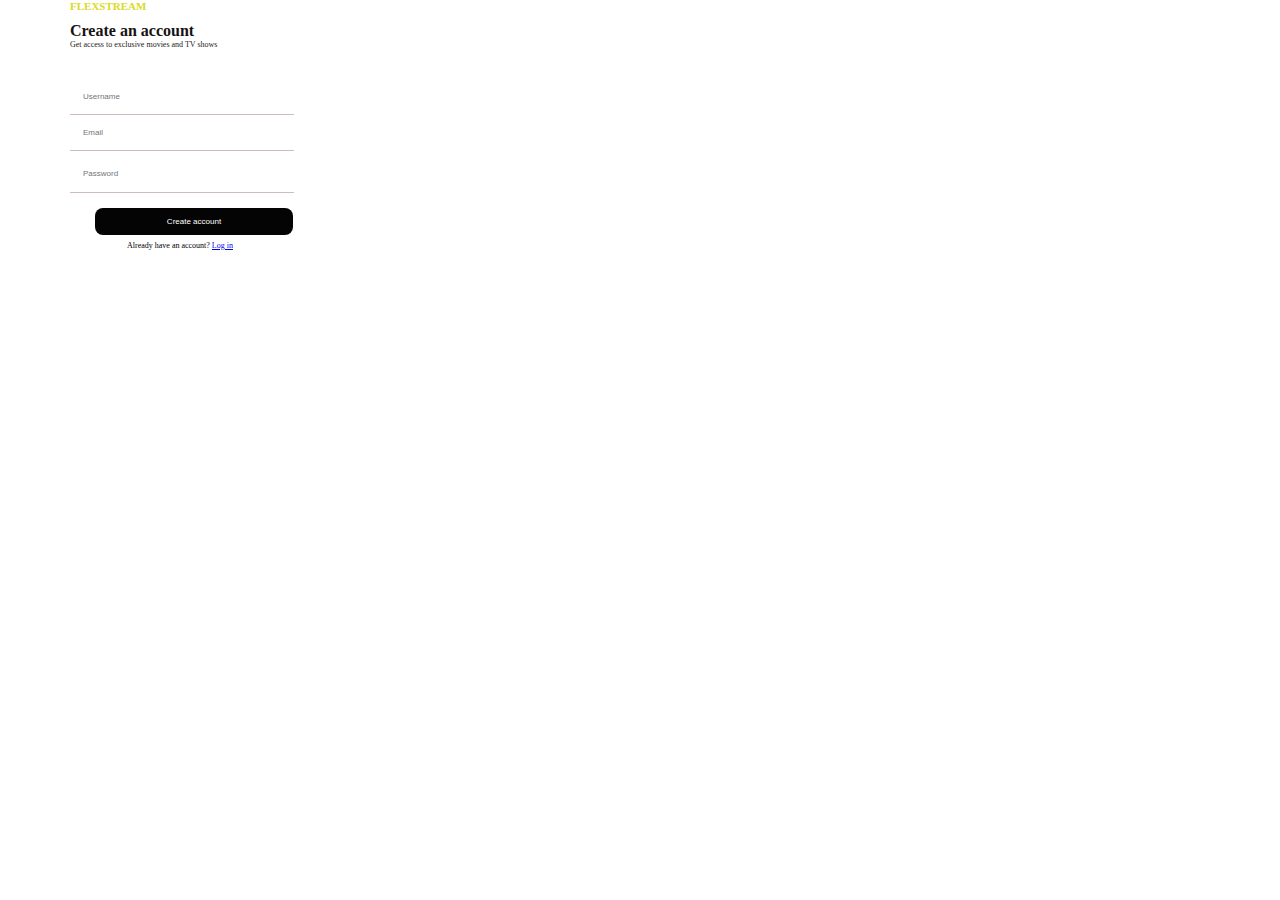
<file: index.html>
<!DOCTYPE html>
<html lang="en">
<head>
  <meta charset="UTF-8" />
  <meta name="viewport" content="width=device-width, initial-scale=1.0"/>
  <title>login Page</title>
  <link rel="stylesheet" href="../style/signup.css" />
</head>
<body>
  <div class="email-page">
    <div>
      <p class="begining">FLEXSTREAM</p>
      <p class="create-accounts">Create an account</p>
      <p class="movie-tv">Get access to exclusive movies and TV shows</p>

      <input class="inputss1 user-input" type="text" placeholder="Username" />
      <input class="inputss2 email-input" type="email" placeholder="Email" required />
      <input class="inputss3 password-input" type="text" placeholder="Password" />

      <button onclick="inputGeneral()" class="create-account">Create account</button>

      <div class="already">
        <span>Already have an account? <a href="../inputdetails/login.html">Log in</a></span>
      </div>
    </div>
  </div>

  <script>
    function inputGeneral() {
      let userInput = document.querySelector(".user-input");
      let emailInput = document.querySelector(".email-input");
      let passwordInput = document.querySelector(".password-input");
     
      let userValue = userInput.value.trim();
      let emailValue = emailInput.value.trim();
      let passwordValue = passwordInput.value.trim();

      let emailCheck = emailValue.includes("@") && emailValue.includes(".");

      if (userValue === "" || emailValue === "" || passwordValue === "") {
        alert("Please fill all form fields");
        return;
      }

      if (!emailCheck) {
        alert("Please enter a valid email address");
        return;
      }

      // Save to localStorage
      localStorage.setItem("name", userValue);
      localStorage.setItem("emailName", emailValue);
      localStorage.setItem("password", passwordValue);

      alert("Account created successfully");

      // Redirect to index.html
      window.location.href = "../inputdetails/home.html";

      
      userInput.value = "";
      emailInput.value = "";
      passwordInput.value = "";
    }
  </script>
</body>
</html>
</file>
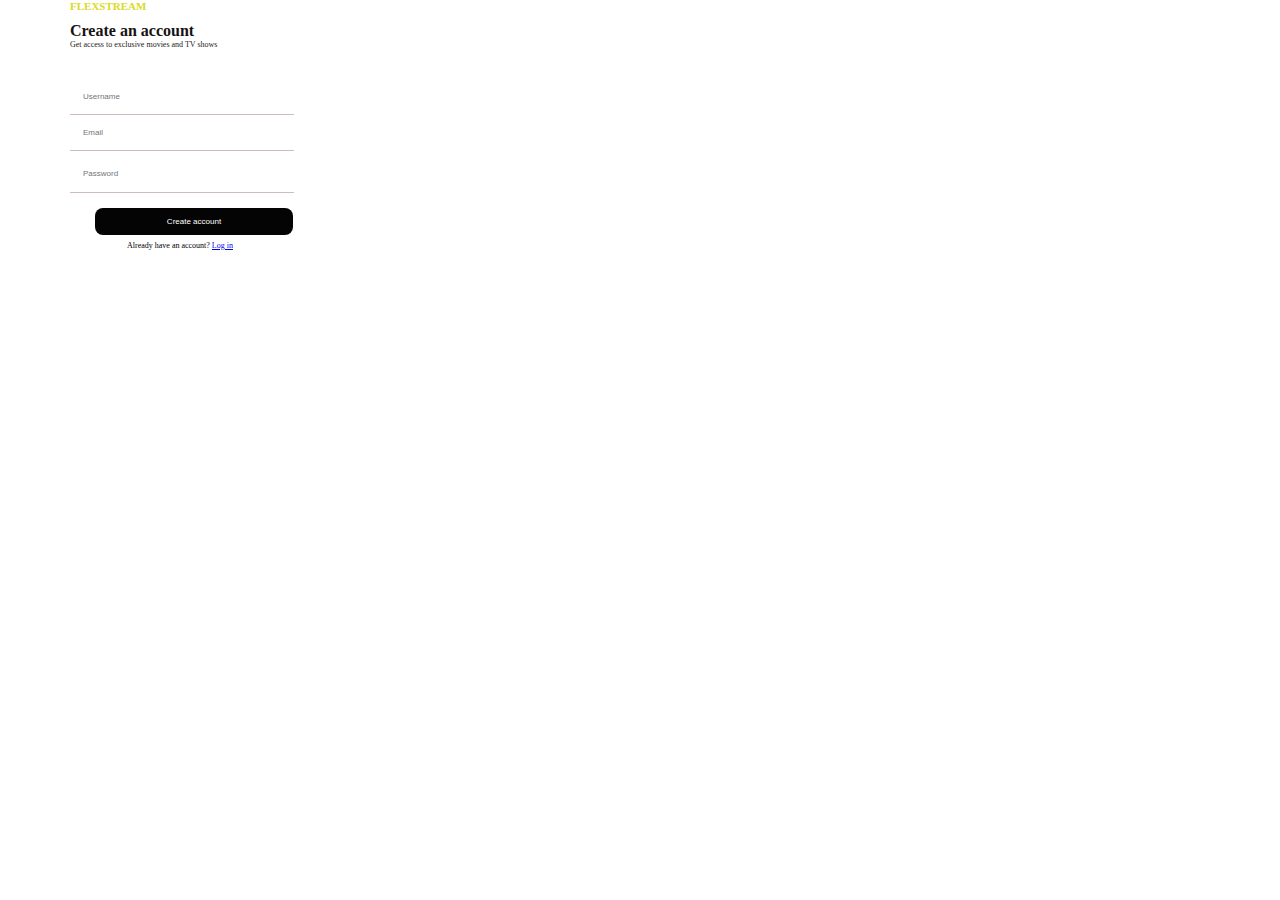
<file: inputdetails/index.html>
<!DOCTYPE html>
<html lang="en">
<head>
  <meta charset="UTF-8" />
  <meta name="viewport" content="width=device-width, initial-scale=1.0"/>
  <title>login Page</title>
  <link rel="stylesheet" href="../style/signup.css" />
</head>
<body>
  <div class="email-page">
    <div>
      <p class="begining">FLEXSTREAM</p>
      <p class="create-accounts">Create an account</p>
      <p class="movie-tv">Get access to exclusive movies and TV shows</p>

      <input class="inputss1 user-input" type="text" placeholder="Username" />
      <input class="inputss2 email-input" type="email" placeholder="Email" required />
      <input class="inputss3 password-input" type="text" placeholder="Password" />

      <button onclick="inputGeneral()" class="create-account">Create account</button>

      <div class="already">
        <span>Already have an account? <a href="../login.html">Log in</a></span>
      </div>
    </div>
  </div>

  <script>
    function inputGeneral() {
      let userInput = document.querySelector(".user-input");
      let emailInput = document.querySelector(".email-input");
      let passwordInput = document.querySelector(".password-input");
     
      let userValue = userInput.value.trim();
      let emailValue = emailInput.value.trim();
      let passwordValue = passwordInput.value.trim();

      let emailCheck = emailValue.includes("@") && emailValue.includes(".");

      if (userValue === "" || emailValue === "" || passwordValue === "") {
        alert("Please fill all form fields");
        return;
      }

      if (!emailCheck) {
        alert("Please enter a valid email address");
        return;
      }

      // Save to localStorage
      localStorage.setItem("name", userValue);
      localStorage.setItem("emailName", emailValue);
      localStorage.setItem("password", passwordValue);

      alert("Account created successfully");

      // Redirect to index.html
      window.location.href = "home.html";

      
      userInput.value = "";
      emailInput.value = "";
      passwordInput.value = "";
    }
  </script>
</body>
</html>
</file>
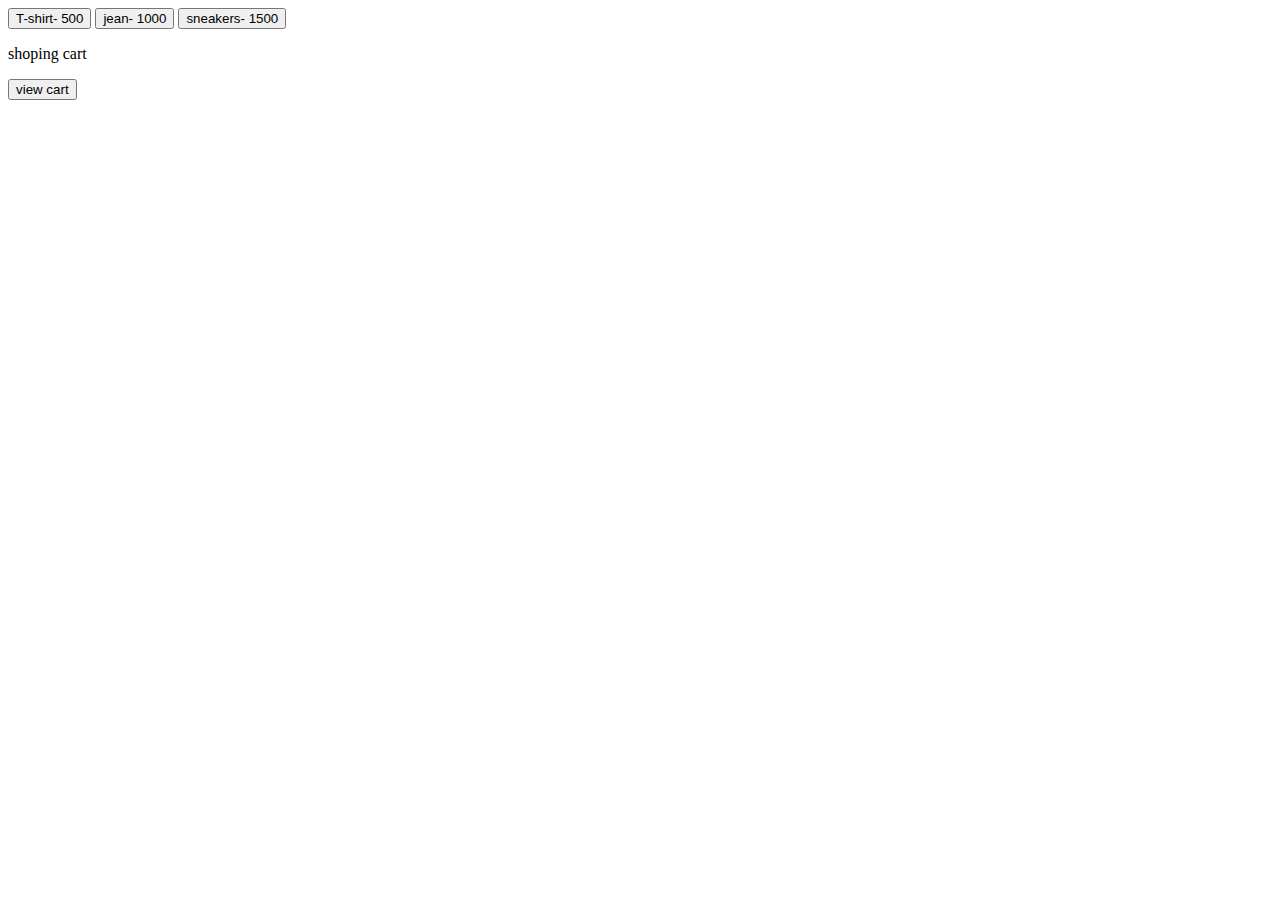
<file: in.html>
<!DOCTYPE html>
<html lang="en">
<head>
  <meta charset="UTF-8">
  <meta name="viewport" content="width=device-width, initial-scale=1.0">
  <title>Document</title>
</head>
<body>
  <button onclick="product(t-shirt,500);" class="firstButton">T-shirt- 500</button>
  <button class="secondButton">jean- 1000</button>
  <button class="thirdButton">sneakers- 1500</button>
  <p>shoping cart</p>
  <button class="cartProduct">view cart</button>
  <script>
    let myArray = [];
    function product(name,price) {
   const firstButton = document.querySelector('.firstButton');
    myArray.push({
      description: firstButton,
      amount: price
    })
    }
    console.log(myArray)
  </script>
</body>
</html>
</file>
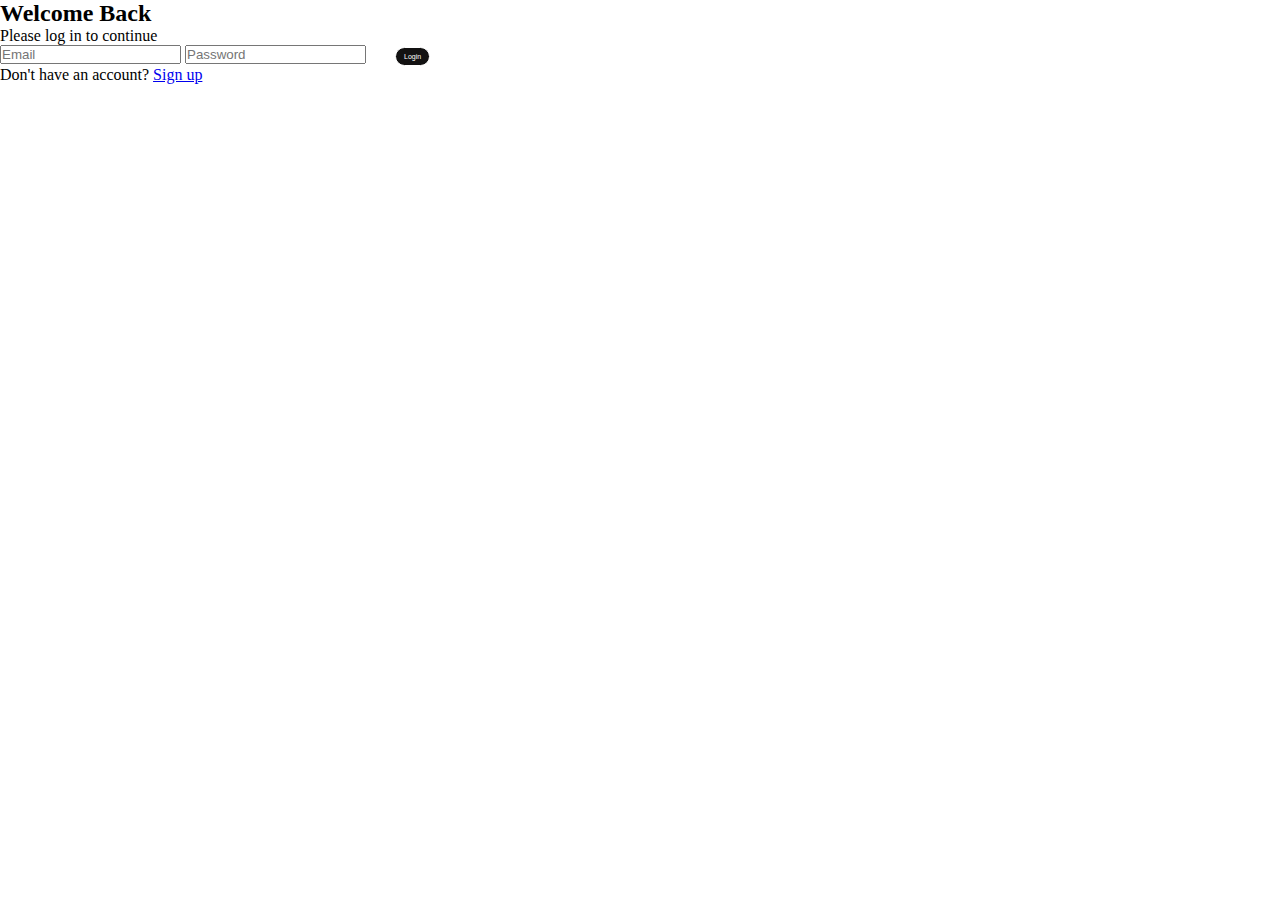
<file: login.html>
<!DOCTYPE html>
<html lang="en">
<head>
  <meta charset="UTF-8" />
  <meta name="viewport" content="width=device-width, initial-scale=1.0"/>
  <title>Login</title>
  <link rel="stylesheet" href="style/signup.css" />
</head>
<body>
  <div class="login-page">
    <h2 class="login-title">Welcome Back</h2>
    <p class="login-subtext">Please log in to continue</p>

    <input class="email-input" type="email" placeholder="Email" required />
    <input class="password-input" type="text" placeholder="Password" />
    <button onclick="loginPage()" class="login-button">Login</button>

    <p class="signup-link">Don't have an account? <a href="index.html">Sign up</a></p>
  </div>

  <script>
    function loginPage() {
      let emailInput = document.querySelector(".email-input");
      let passwordInput = document.querySelector(".password-input");

      let emailValue = emailInput.value.trim();
      let passwordValue = passwordInput.value.trim();

      let emailGetStorage = localStorage.getItem("emailName");
      let passwordGetStorage = localStorage.getItem("password");

      if (emailValue === emailGetStorage && passwordValue === passwordGetStorage) {
        alert("Login successful!");
        window.location.href = "home.html";  // redirect after login
      } else {
        alert("Please input a valid email and password");
      }

      emailInput.value = "";
      passwordInput.value = "";
    }
  </script>
</body>
</html>
</file>
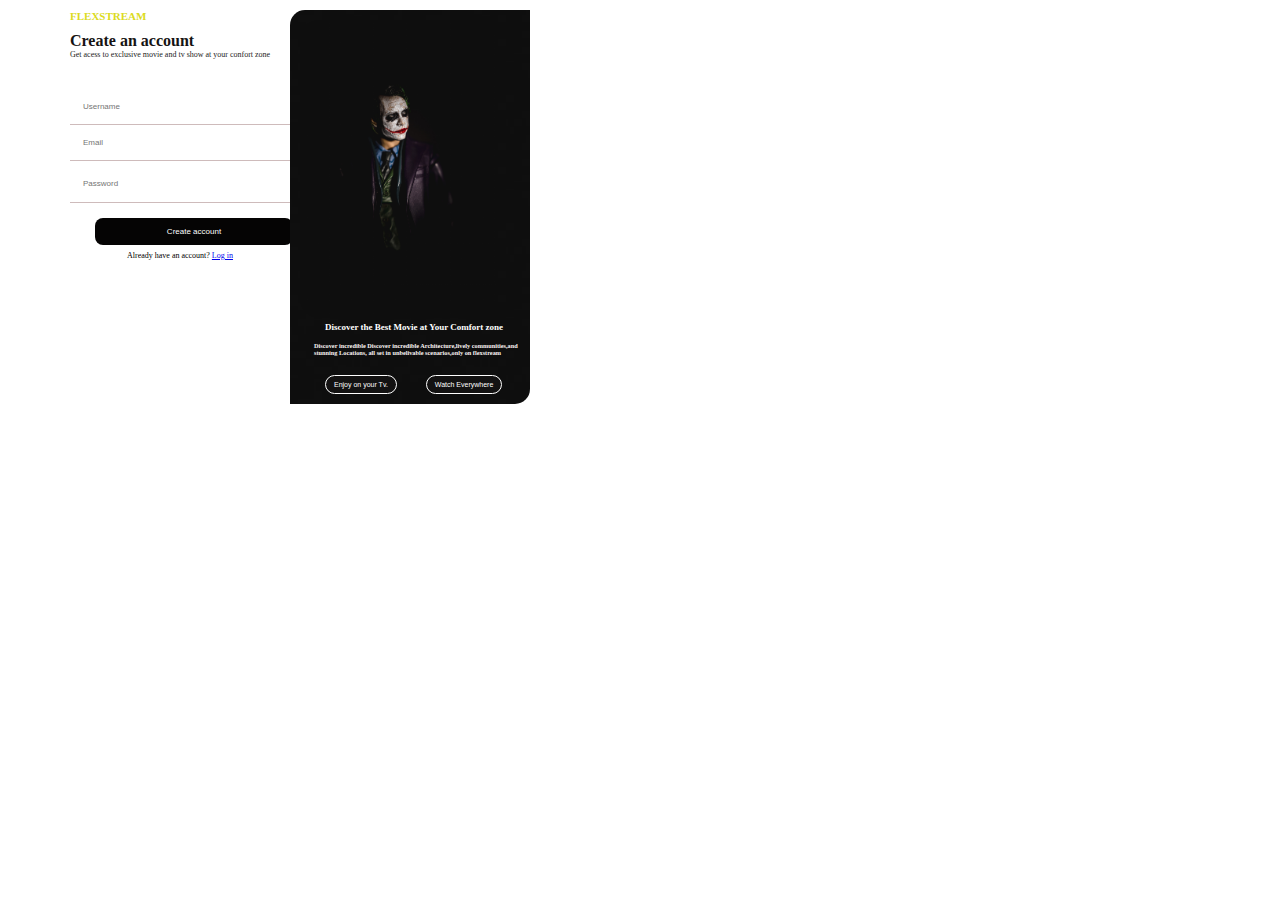
<file: sign.html>
<!DOCTYPE html>
<html lang="en">
<head>
  <meta charset="UTF-8">
  <meta name="viewport" content="width=device-width, initial-scale=1.0">
  <title>Document</title>
  <link rel="stylesheet" href="style/signup.css">
</head>
<body class="email-sign">
  
<div class="email-page">
<div>
  <p class="begining">FLEXSTREAM</p>
  <P class="create-accounts">Create an account</P>
  <p class="movie-tv">Get acess to exclusive movie and tv show at your confort zone</p>
<input class="inputss1" type="text" placeholder="Username">
<input class="inputss2" type="email" placeholder="Email">
<input class="inputss3" type="text" placeholder="Password">

<button class="create-account">Create account </button>
<div class="already">
<span>Already have an account?
<a href="#">Log in </a></span>
</div>
</div>
<div class="backImg">
<img class="email-img" src="image/cv.jpg" alt="">
<p class="discovery">Discover  the Best Movie at Your Comfort zone</p>
<P class="incredible">Discover incredible Discover incredible Architecture,lively communities,and stunning Locations, all set in unbelivable scenarios,only on flexstream</P>
<button class="tv">Enjoy  on your Tv.</button>
<button class="button-watch">Watch Everywhere</button>
</div>

</div>


</body>
</html>
</file>
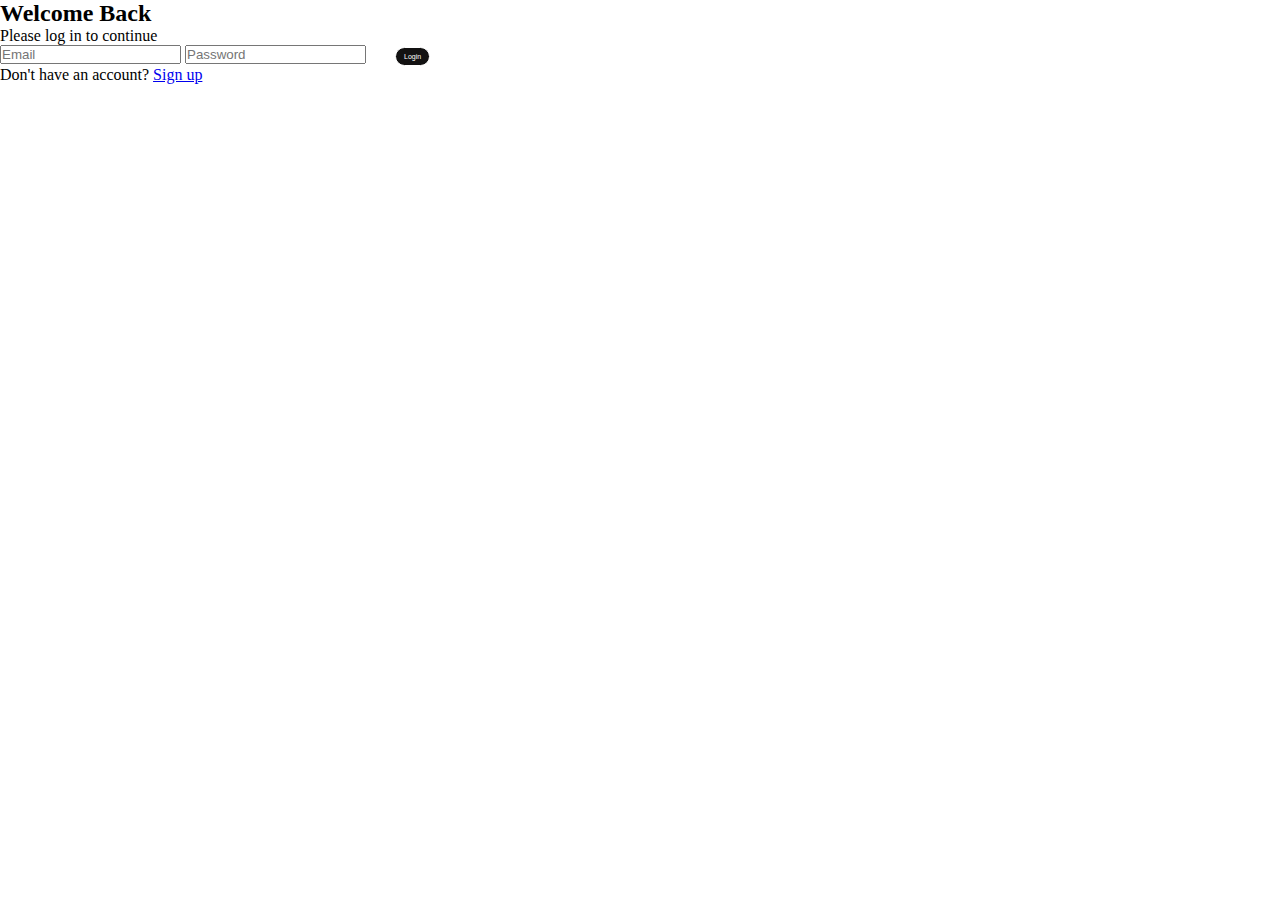
<file: inputdetails/login.html>
<!DOCTYPE html>
<html lang="en">
<head>
  <meta charset="UTF-8" />
  <meta name="viewport" content="width=device-width, initial-scale=1.0"/>
  <title>Login</title>
  <link rel="stylesheet" href="../style/signup.css" />
</head>
<body>
  <div class="login-page">
    <h2 class="login-title">Welcome Back</h2>
    <p class="login-subtext">Please log in to continue</p>

    <input class="email-input" type="email" placeholder="Email" required />
    <input class="password-input" type="text" placeholder="Password" />
    <button onclick="loginPage()" class="login-button">Login</button>

    <p class="signup-link">Don't have an account? <a href="../index.html">Sign up</a></p>
  </div>

  <script>
    function loginPage() {
      let emailInput = document.querySelector(".email-input");
      let passwordInput = document.querySelector(".password-input");

      let emailValue = emailInput.value.trim();
      let passwordValue = passwordInput.value.trim();

      let emailGetStorage = localStorage.getItem("emailName");
      let passwordGetStorage = localStorage.getItem("password");

      if (emailValue === emailGetStorage && passwordValue === passwordGetStorage) {
        alert("Login successful!");
        window.location.href = "home.html";  // redirect after login
      } else {
        alert("Please input a valid email and password");
      }

      emailInput.value = "";
      passwordInput.value = "";
    }
  </script>
</body>
</html>
</file>
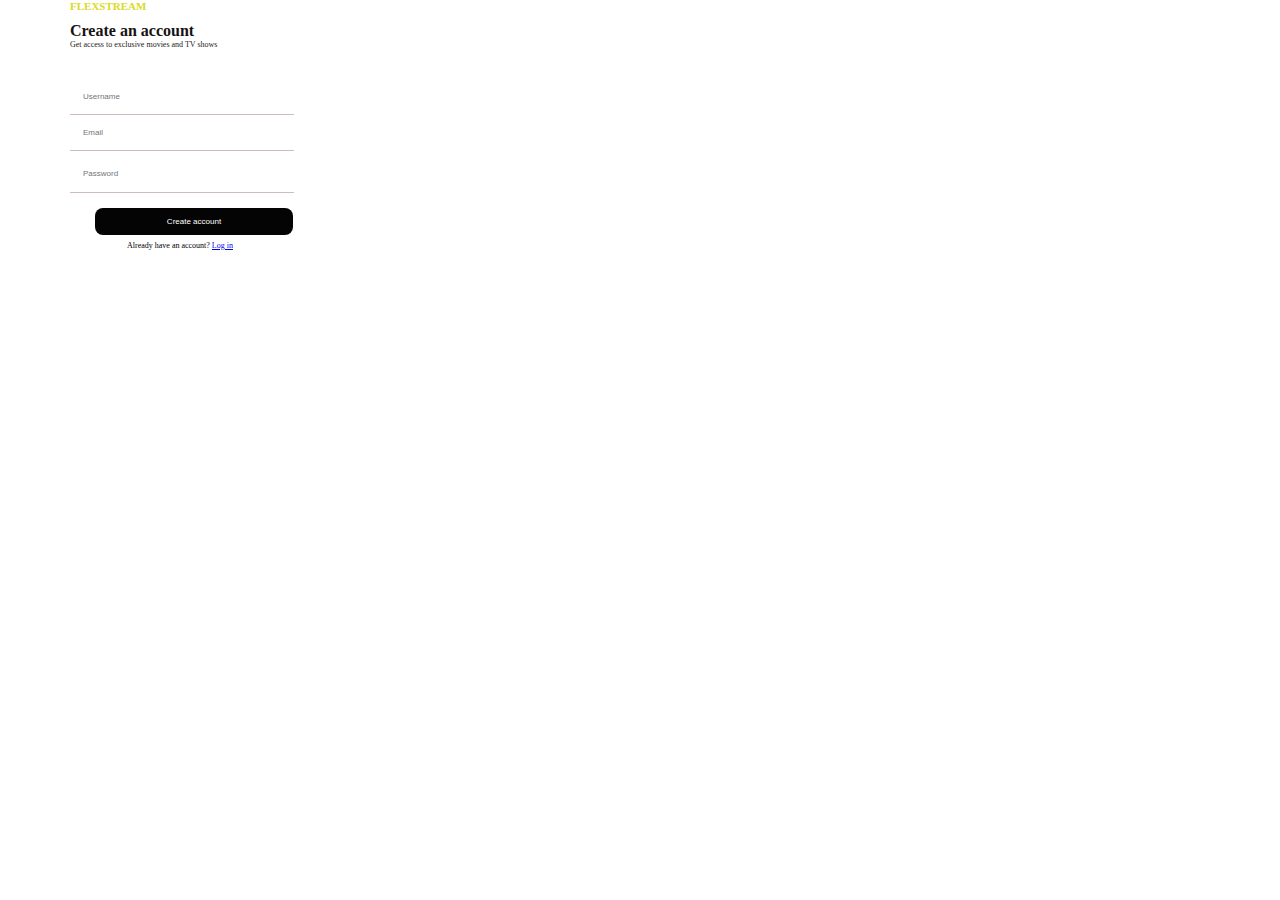
<file: inputdetails/signup.html>
<!DOCTYPE html>
<html lang="en">
<head>
  <meta charset="UTF-8" />
  <meta name="viewport" content="width=device-width, initial-scale=1.0"/>
  <title>Signup</title>
  <link rel="stylesheet" href="../style/signup.css" />
</head>
<body>
  <div class="email-page">
    <div>
      <p class="begining">FLEXSTREAM</p>
      <p class="create-accounts">Create an account</p>
      <p class="movie-tv">Get access to exclusive movies and TV shows</p>

      <input class="inputss1 user-input" type="text" placeholder="Username" />
      <input class="inputss2 email-input" type="email" placeholder="Email" required />
      <input class="inputss3 password-input" type="text" placeholder="Password" />

      <button onclick="inputGeneral()" class="create-account">Create account</button>

      <div class="already">
        <span>Already have an account? <a href="login.html">Log in</a></span>
      </div>
    </div>
  </div>

  <script>
    function inputGeneral() {
      let userInput = document.querySelector(".user-input");
      let emailInput = document.querySelector(".email-input");
      let passwordInput = document.querySelector(".password-input");
     
      let userValue = userInput.value.trim();
      let emailValue = emailInput.value.trim();
      let passwordValue = passwordInput.value.trim();

      let emailCheck = emailValue.includes("@") && emailValue.includes(".");

      if (userValue === "" || emailValue === "" || passwordValue === "") {
        alert("Please fill all form fields");
        return;
      }

      if (!emailCheck) {
        alert("Please enter a valid email address");
        return;
      }

      // Save to localStorage
      localStorage.setItem("name", userValue);
      localStorage.setItem("emailName", emailValue);
      localStorage.setItem("password", passwordValue);

      alert("Account created successfully");

      // Redirect to index.html
      window.location.href = "../index.html";

      
      userInput.value = "";
      emailInput.value = "";
      passwordInput.value = "";
    }
  </script>
</body>
</html>
</file>
<file: style/signup.css>
*{
  margin: 0;
  padding: 0px;
}

.begining{
  color: rgb(219, 219, 33);
  font-size:11px;
  font-weight: 650;
  padding-bottom: 10px;
}
.create-accounts{
color: rgb(22, 19, 19);
  font-weight: 560;
}
.movie-tv{
  font-size: 8px;
  color: rgb(36, 35, 35);
  padding-bottom: 30px;
}
.email-sign{
  background-color: white;
  padding-top: 10px;
}
.inputss1, .inputss2, .inputss3{
  display: block;
  padding: 13px;
  width: 90%;
  border-top: none;
  border-left: none;
  border-right: none;
  border-bottom: 1px solid rgb(206, 187, 187);

}
.inputss1, .inputss2, .inputss3:focus{
  outline: none;
}

.inputss1, .inputss2, .inputss3::placeholder{
font-size: 8px;
background-color: (206, 187, 187);
}
.create-account{
  display: block;
  margin-top: 15px;
  background-color: rgb(5, 4, 4);
  color: white;
  padding-bottom:9px ;
  padding-top:9px ;
  width: 90%;
  border: none;
  border-radius: 8px;
  font-size: 8px;
}
.already{
  color: black;
  font-size: 8px;
  text-align: center;
  margin-top: 6px;
  margin-bottom: 13px;
}
.instead-use1{
  padding-left: 40%;
  font-size: 1px;
  border-bottom: 1px solid rgb(206, 187, 187);
  text-align: center;
}
.instead-use3{
  padding-left: 45%;
  font-size: 1px;
  border-bottom: 1px solid rgb(206, 187, 187);
  text-align: center;
}
.instead-use2{
font-size: 8px;
text-align: center;
}
.backImg{
  background-image: url(../image/cv.jpg);
  background-repeat: no-repeat;
  background-position: right;
  background-position: cover;
  padding: 10px;
  border-top-left-radius: 15px;
  border-bottom-right-radius: 15px;
  
}
.email-img{
width: 90%;
  border-radius: 20px;
 
}
.email-page{
  display: grid;
  grid-template-columns: 220px 240px;
  padding-right: 70px;
  padding-left: 70px;
}
.discovery{
  color: white;
  font-weight: 700;
  font-size: 9px;
  padding-bottom: 10px;
  padding-left: 25px;
}
.incredible{
  color: rgb(250, 244, 244);
  font-size: 6.3px;
  padding-left: 14px;
  padding-bottom: 17px;
  font-weight: 800;
}
button{
  
  background-color: rgb(19, 18, 18);
  color: white;
  font-size: 7px;
  margin-left: 25px;
  padding-top:5px;
  padding-bottom: 5px;
  padding-left: 8px;
  padding-right: 8px;
  border-radius: 10px;
  border: 1px solid white;

  
}
.
</file>
